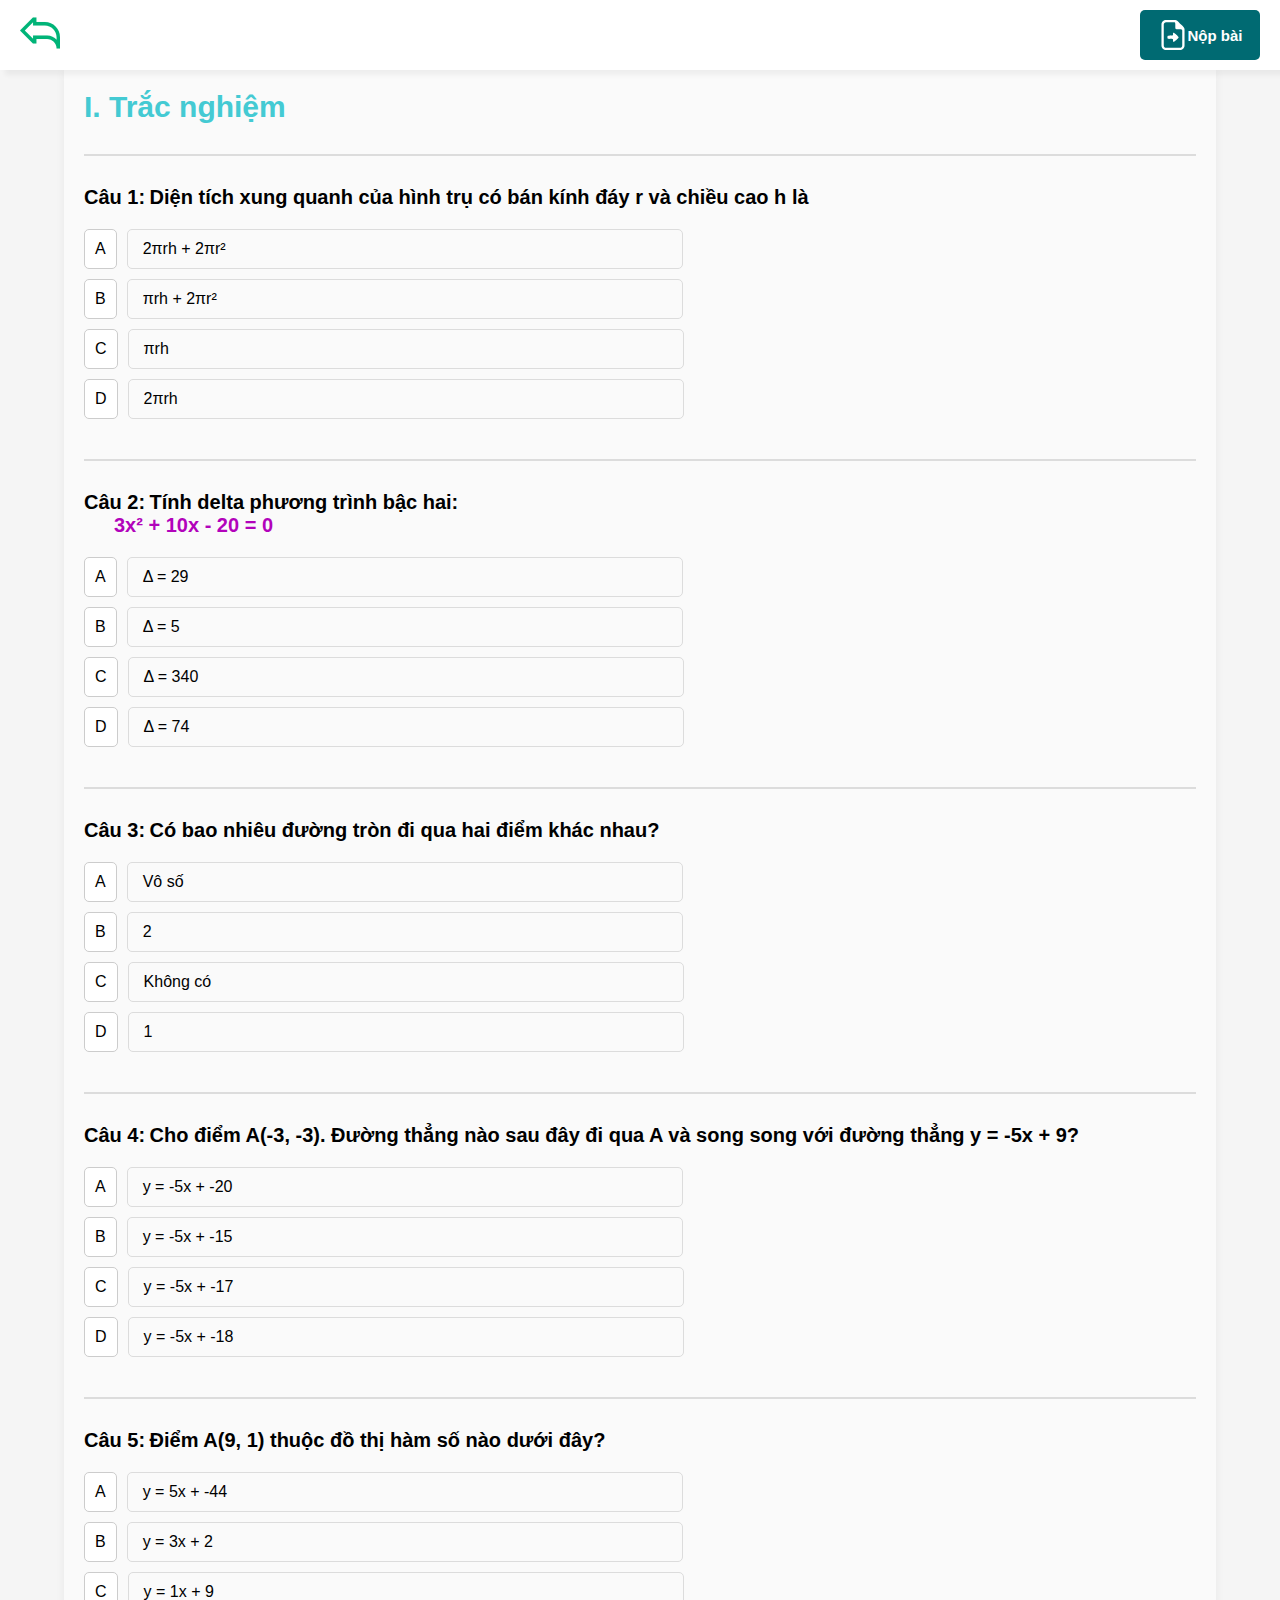
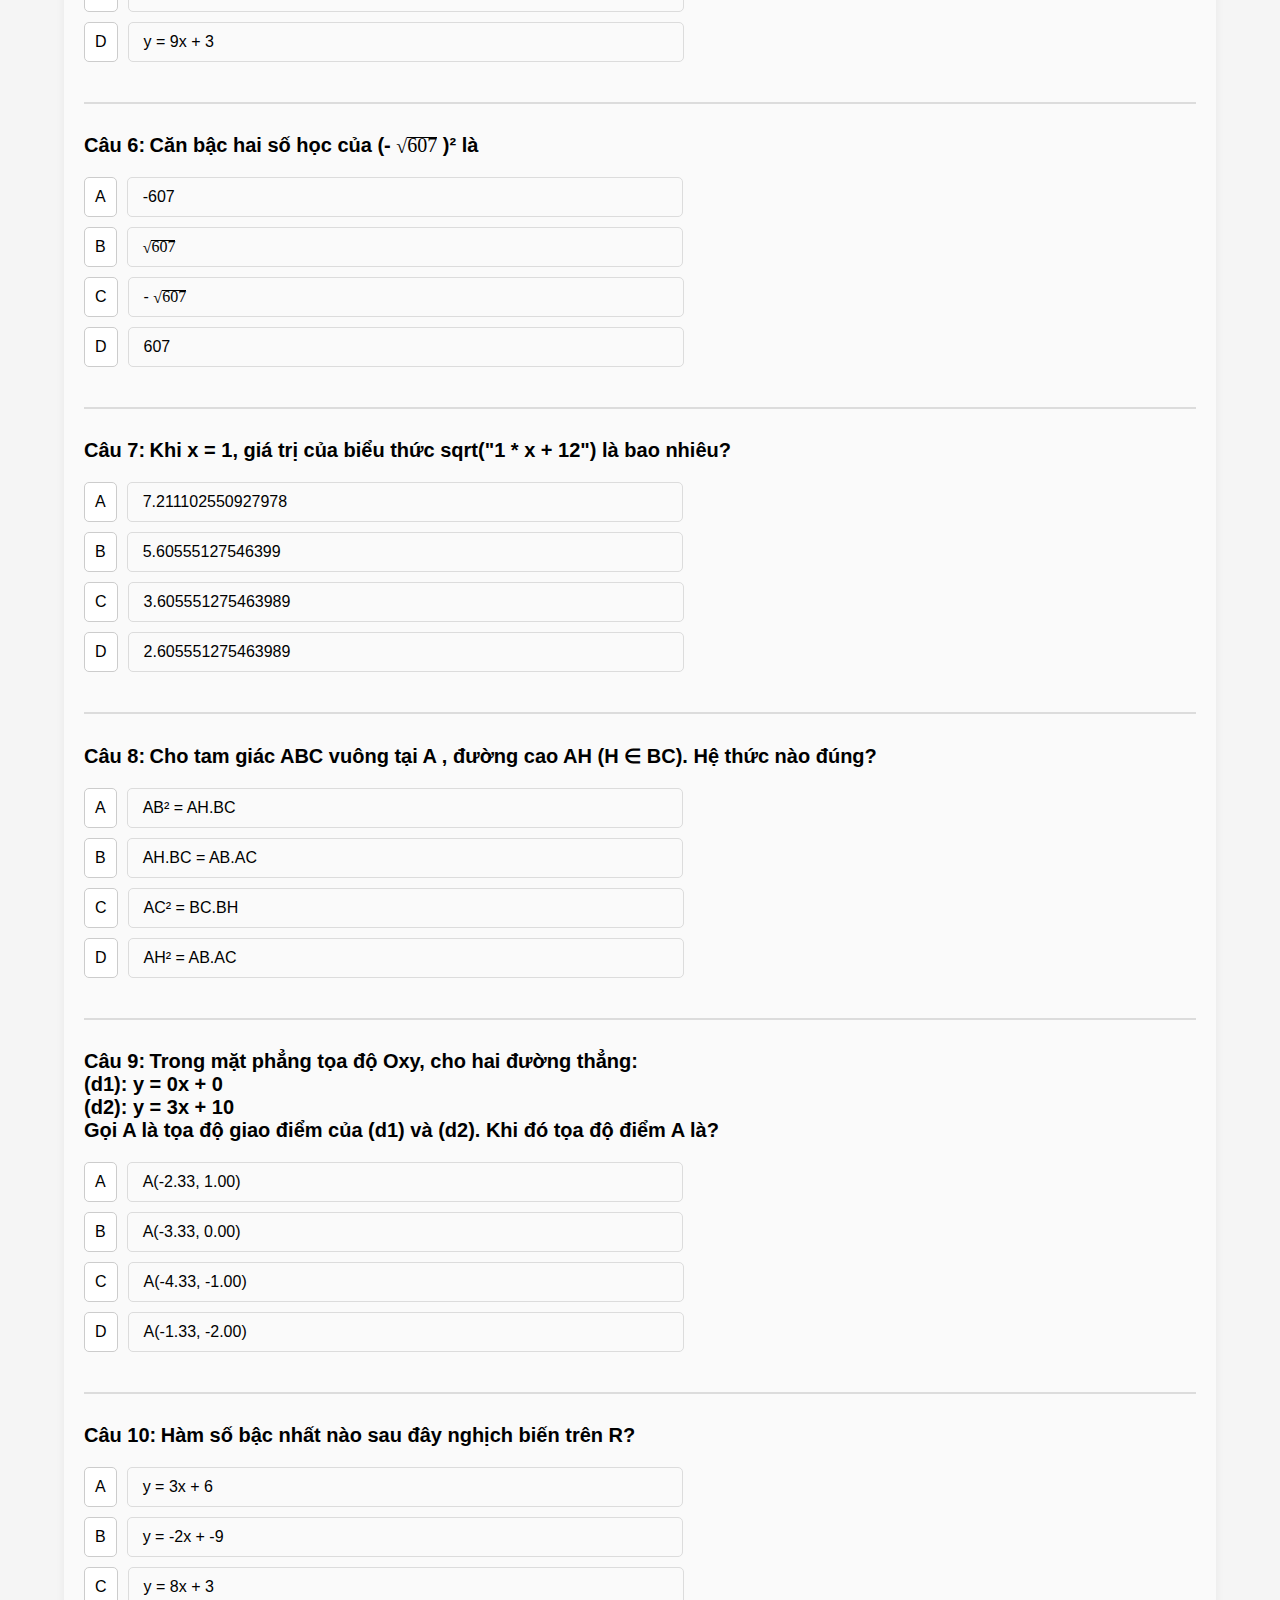
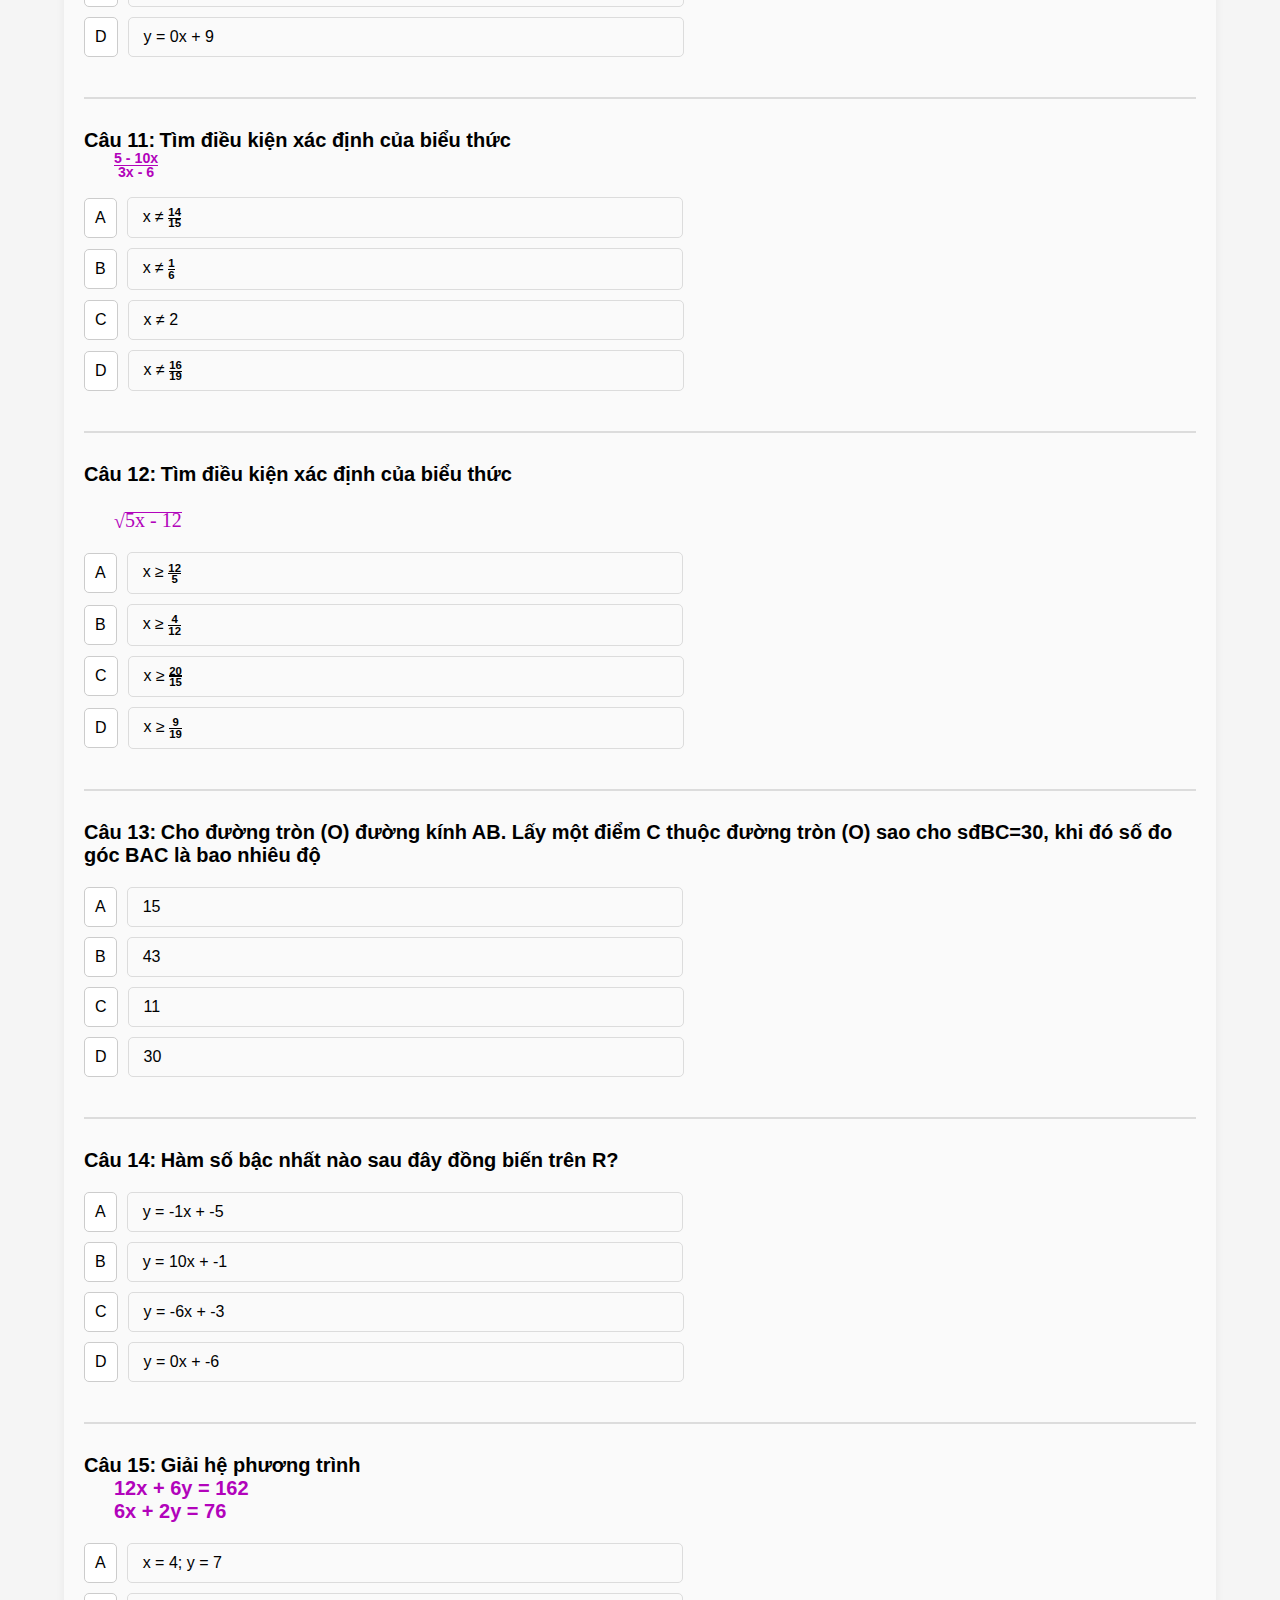
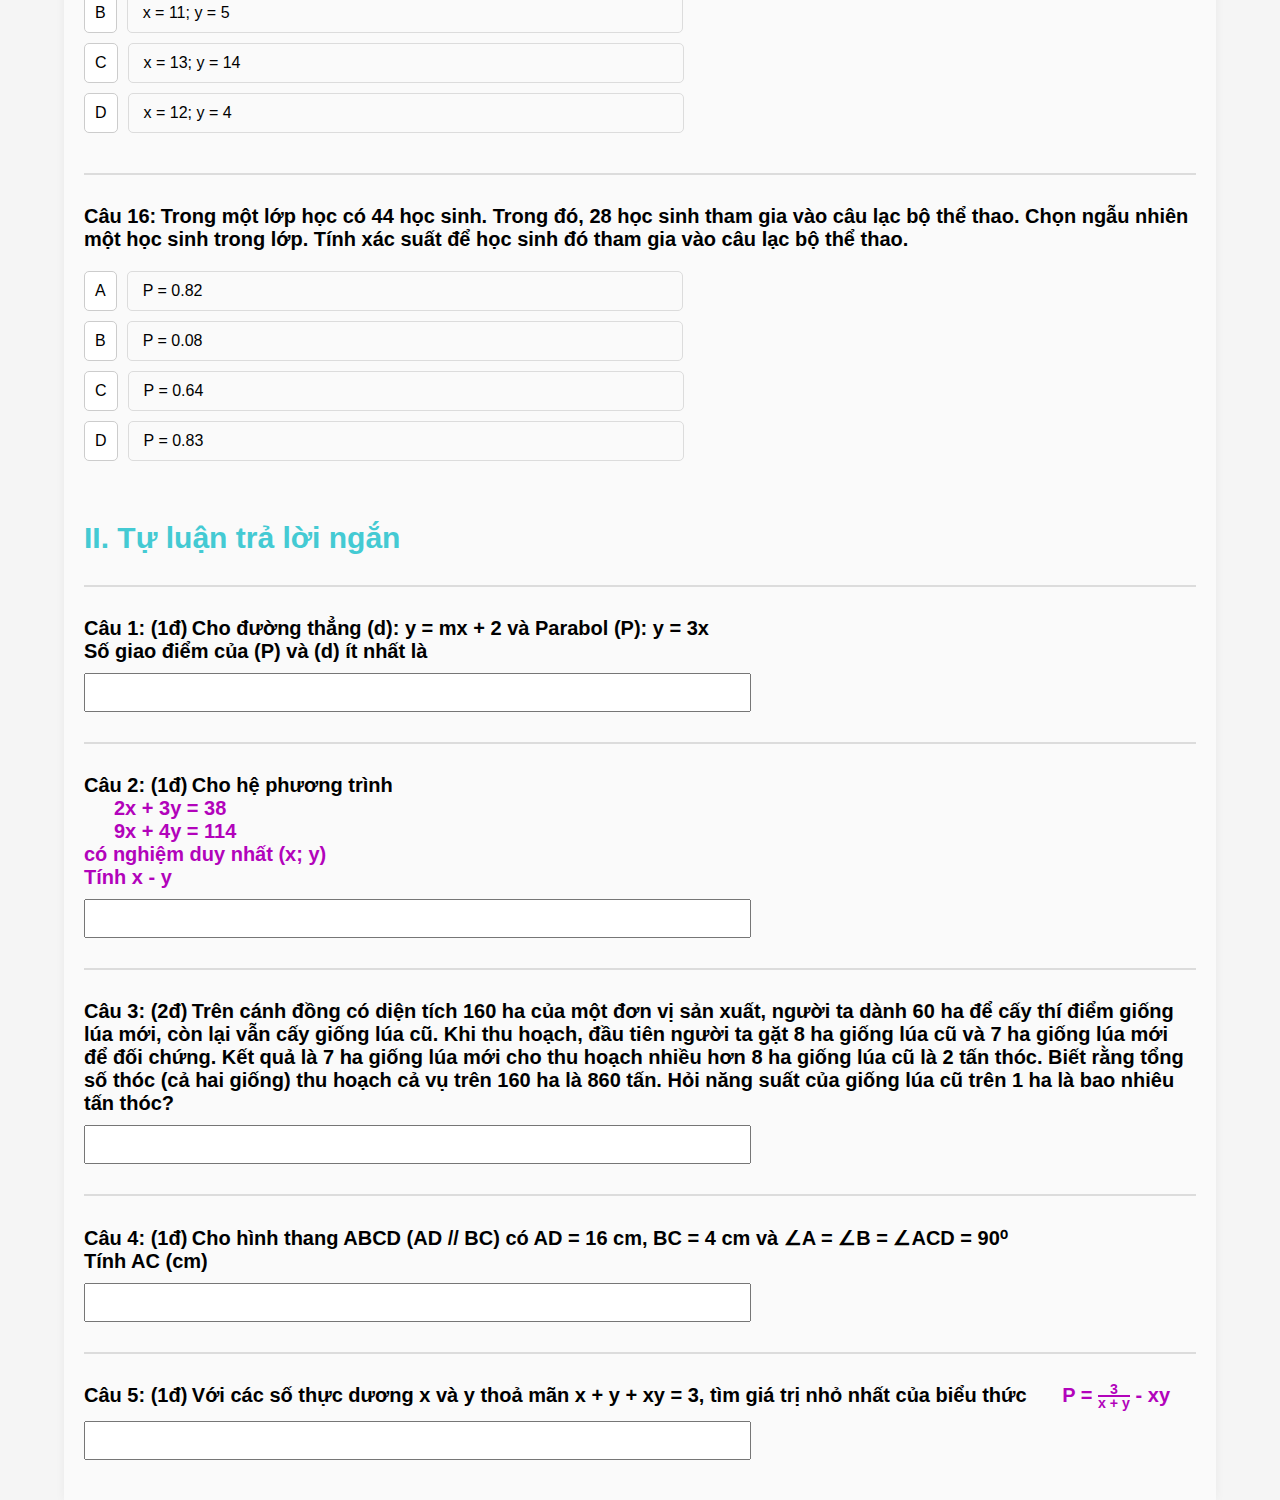
<file: exercise/contest/index.html>
<!DOCTYPE html>
<html>
<head>
    <meta charset="UTF-8">
    <meta name="viewport" content="width=device-width, initial-scale=1.0">
    <title>Contest</title>
    <link rel="stylesheet" href="style.css">
</head>
<body>
    <div class="screen">
        <div class="top-section">
            <div class="turn-back">
                <img src="assets/images/turn-back.svg">
            </div>
            <div class="point time"></div>
            <button class="submit-btn" onclick="showAskForSubmit();">
                <img src="assets/images/submit-icon.svg" alt="">
                Nộp bài
            </button>
        </div>
        <div class="exam">
            <div class="part-title">I. Trắc nghiệm</div>
            <div class="multiple-choice">
            </div>

            <div class="part2-title">II. Tự luận trả lời ngắn</div>
            <div class="constructed-response">
            </div>
        </div>

        <div class="ask-for-submit hide">
            <div class="background"></div>
            <div class="ask-container">
                <div class="ask">Bạn chắc chắn nộp bài chứ</div><br>
                <div class="double-btn">
                    <div class="continue" onclick="
                        hideAskForSubmit();">Tiếp tục làm</div>
                    <div class="submit" onclick="
                        hideAskForSubmit(); submitExam();
                    ">Nộp bài</div>
                </div>
            </div>
        </div>

        <div class="time-run-out hide">
            <div class="background"></div>
            <div class="notificate">Đã hết thời gian làm bài</div>
        </div>

        <div class="cancel-exam hide">
            <div class="background"></div>
            <div class="ask-container">
                <div class="ask">Bạn chắc chắn muốn thoát chứ, bài thi sẽ bị huỷ</div><br>
                <div class="double-btn">
                    <div class="continue" onclick="
                        hideCancelExam();">Tiếp tục làm</div>
                    <div class="submit" onclick="
                        hideCancelExam();
                        document.location.href = '../';
                    ">Thoát</div>
                </div>
            </div>
        </div>
    </div>

    <script type="module" src="scripts/contest.js"></script>
</body>
</html>
</file>
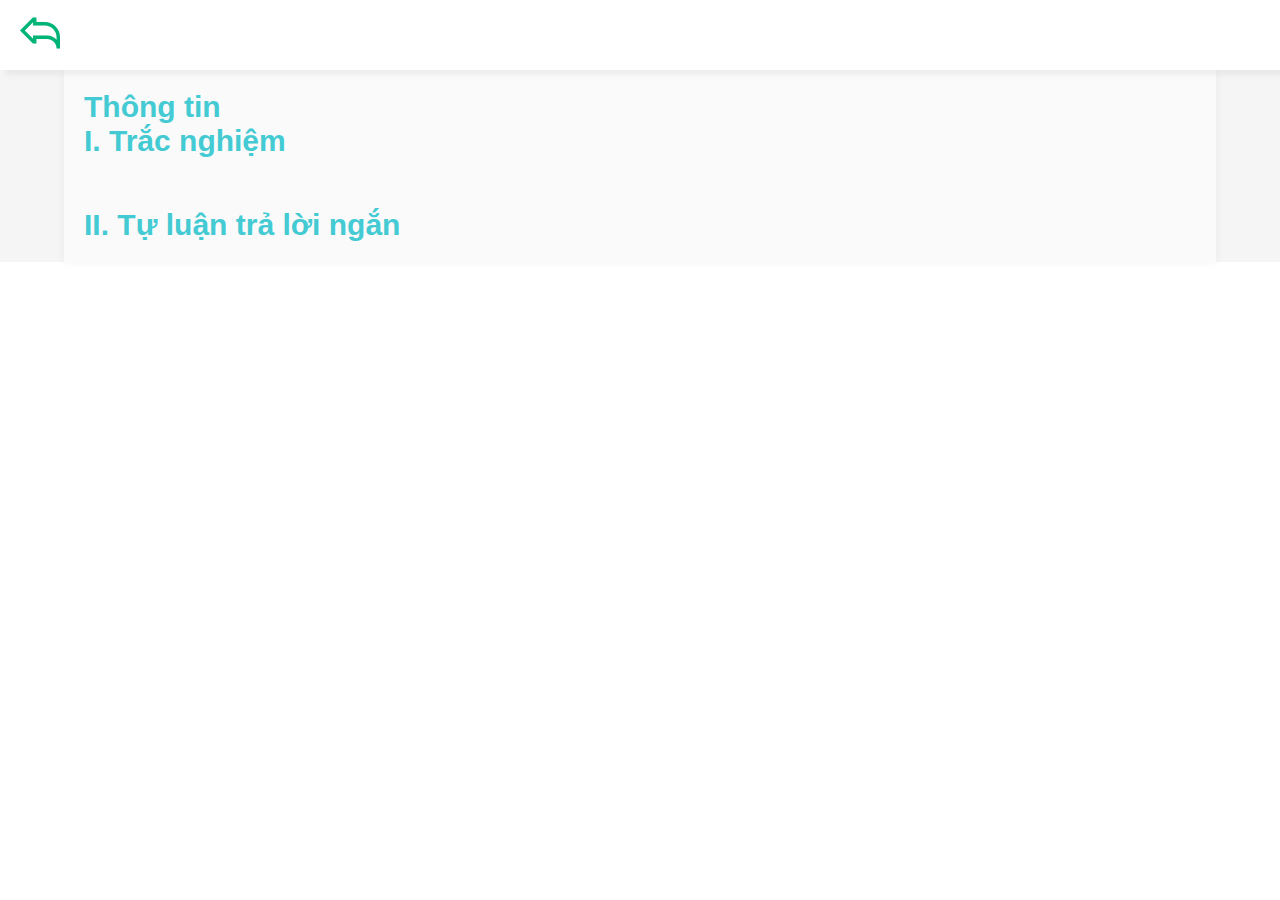
<file: exercise/history-exams/index.html>
<!DOCTYPE html>
<html>
<head>
    <meta charset="UTF-8">
    <meta name="viewport" content="width=device-width, initial-scale=1.0">
    <title>Contest</title>
    <link rel="stylesheet" href="style.css">
</head>
<body>
    <div class="screen">
        <div class="top-section">
            <div class="turn-back" onclick="
                document.location.href = '../';
            ">
                <img src="../contest/assets/images/turn-back.svg">
            </div>
            <div class="point time"></div>
        </div>
        <div class="exam">
            <div class="part-title">Thông tin</div>
            <div class="name-exam"></div>
            <div class="time-exam"></div>
            <div class="part-title">I. Trắc nghiệm</div>
            <div class="multiple-choice">
            </div>

            <div class="part2-title">II. Tự luận trả lời ngắn</div>
            <div class="constructed-response">
            </div>
        </div>
    </div>

    <script src="history-exam.js"></script>
</body>
</html>
</file>
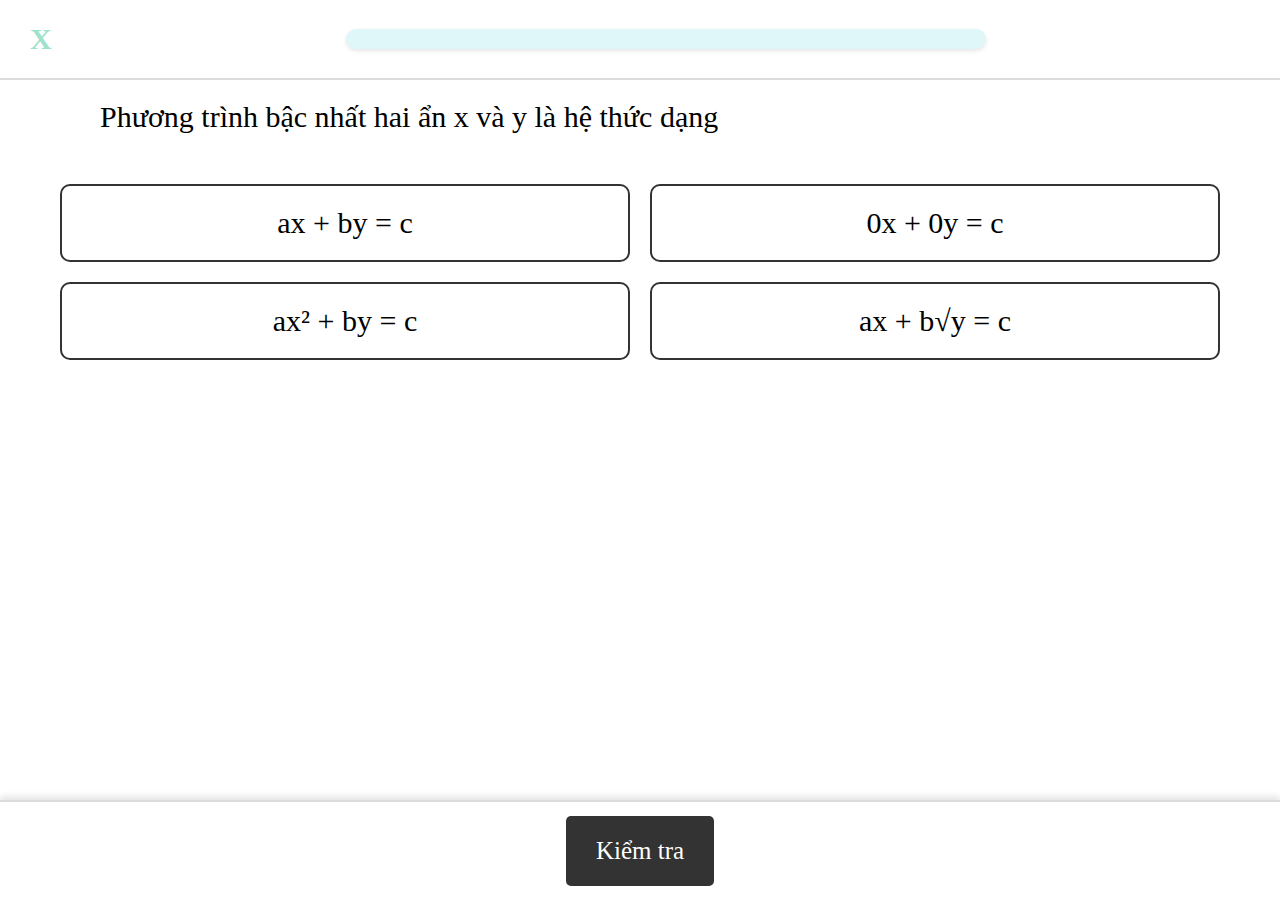
<file: learn/unit/1/level/1/index.html>
<!DOCTYPE html>
<html lang="en">
<head>
    <meta charset="UTF-8">
    <meta name="viewport" content="width=device-width, initial-scale=1.0">
    <title>MathSpeed</title>
    <link rel="stylesheet" href="../../../styles/style.css">
</head>
<body>
    <div class="top-section">
        <a class="exit-btn" href="../../../../">X</a>
        <div class="progress-container">
            <div class="progress-bar"></div>
        </div>
    </div>
    <div class="content">
        <div class="question"></div>
        <div class="options-container">
    
        </div>
        <div class="explain"></div>
    </div>
    <div class="bottom-section">
        <div class="check-btn">Kiểm tra</div>
        <div class="continue-btn">Tiếp tục</div>
    </div>
    <script type="module" src="U1L1.js"></script>
</body>
</html>
</file>
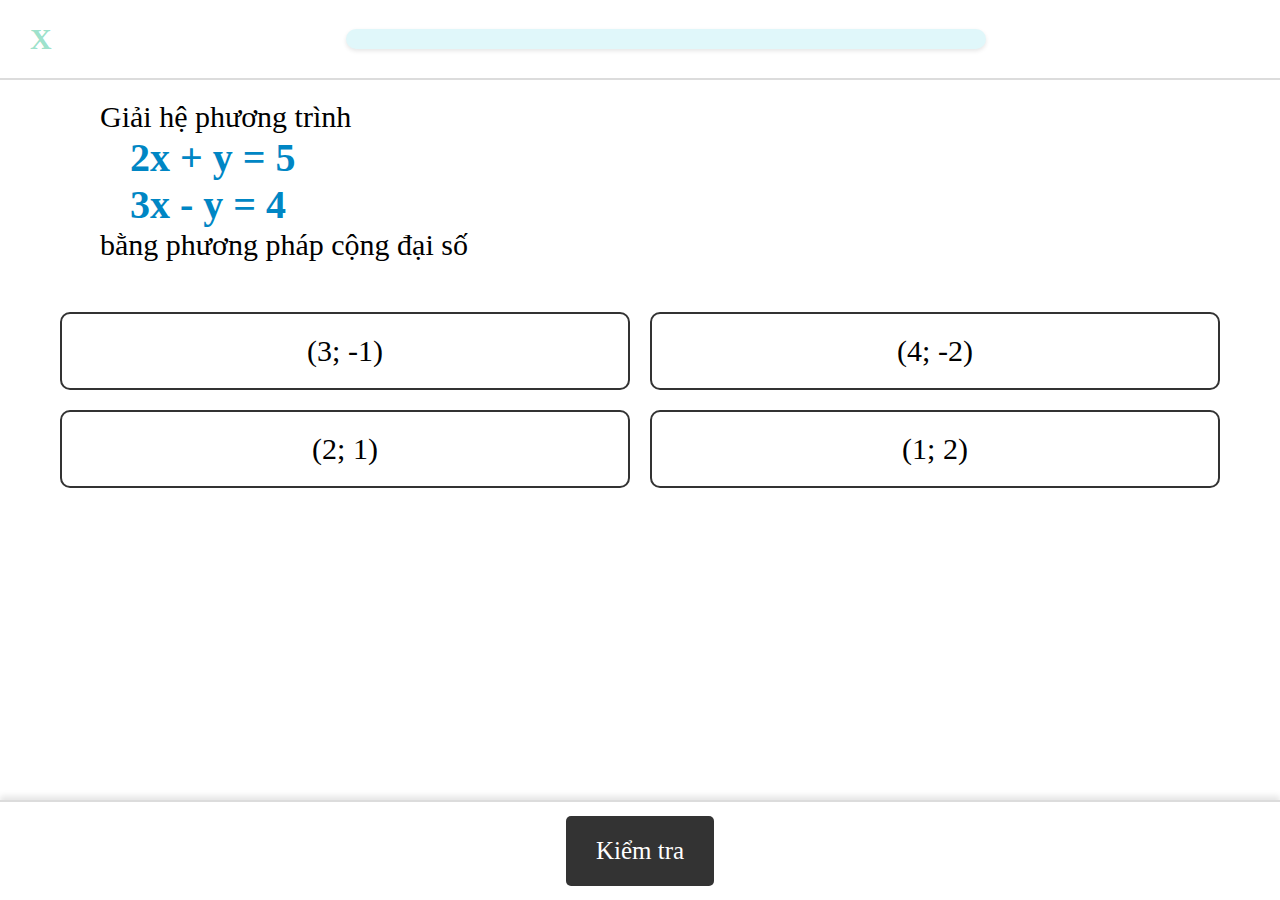
<file: learn/unit/1/level/2/index.html>
<!DOCTYPE html>
<html lang="en">
<head>
    <meta charset="UTF-8">
    <meta name="viewport" content="width=device-width, initial-scale=1.0">
    <title>MathSpeed</title>
    <link rel="stylesheet" href="../../../styles/style.css">
</head>
<body>
    <div class="top-section">
        <a class="exit-btn" href="../../../../">X</a>
        <div class="progress-container">
            <div class="progress-bar"></div>
        </div>
    </div>
    <div class="content">
        <div class="question"></div>
        <div class="options-container">
    
        </div>
        <div class="explain"></div>
    </div>
    <div class="bottom-section">
        <div class="check-btn">Kiểm tra</div>
        <div class="continue-btn">Tiếp tục</div>
    </div>
    <script type="module" src="U1L2.js"></script>
</body>
</html>
</file>
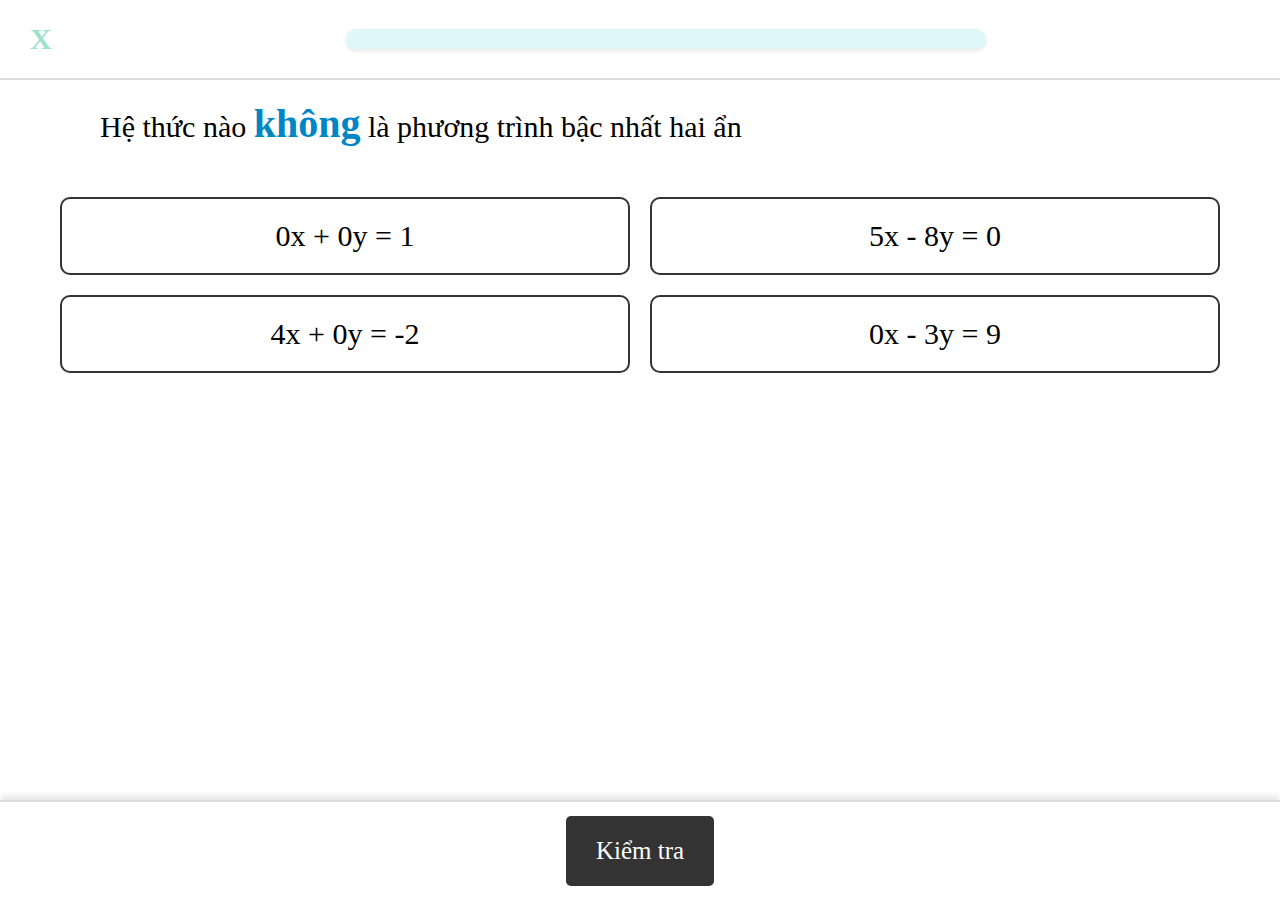
<file: learn/unit/1/level/3/index.html>
<!DOCTYPE html>
<html lang="en">
<head>
    <meta charset="UTF-8">
    <meta name="viewport" content="width=device-width, initial-scale=1.0">
    <title>MathSpeed</title>
    <link rel="stylesheet" href="../../../styles/style.css">
</head>
<body>
    <div class="top-section">
        <a class="exit-btn" href="../../../../">X</a>
        <div class="progress-container">
            <div class="progress-bar"></div>
        </div>
    </div>
    <div class="content">
        <div class="question"></div>
        <div class="options-container">
    
        </div>
        <div class="explain"></div>
    </div>
    <div class="bottom-section">
        <div class="check-btn">Kiểm tra</div>
        <div class="continue-btn">Tiếp tục</div>
    </div>
    <script type="module" src="U1L3.js"></script>
</body>
</html>
</file>
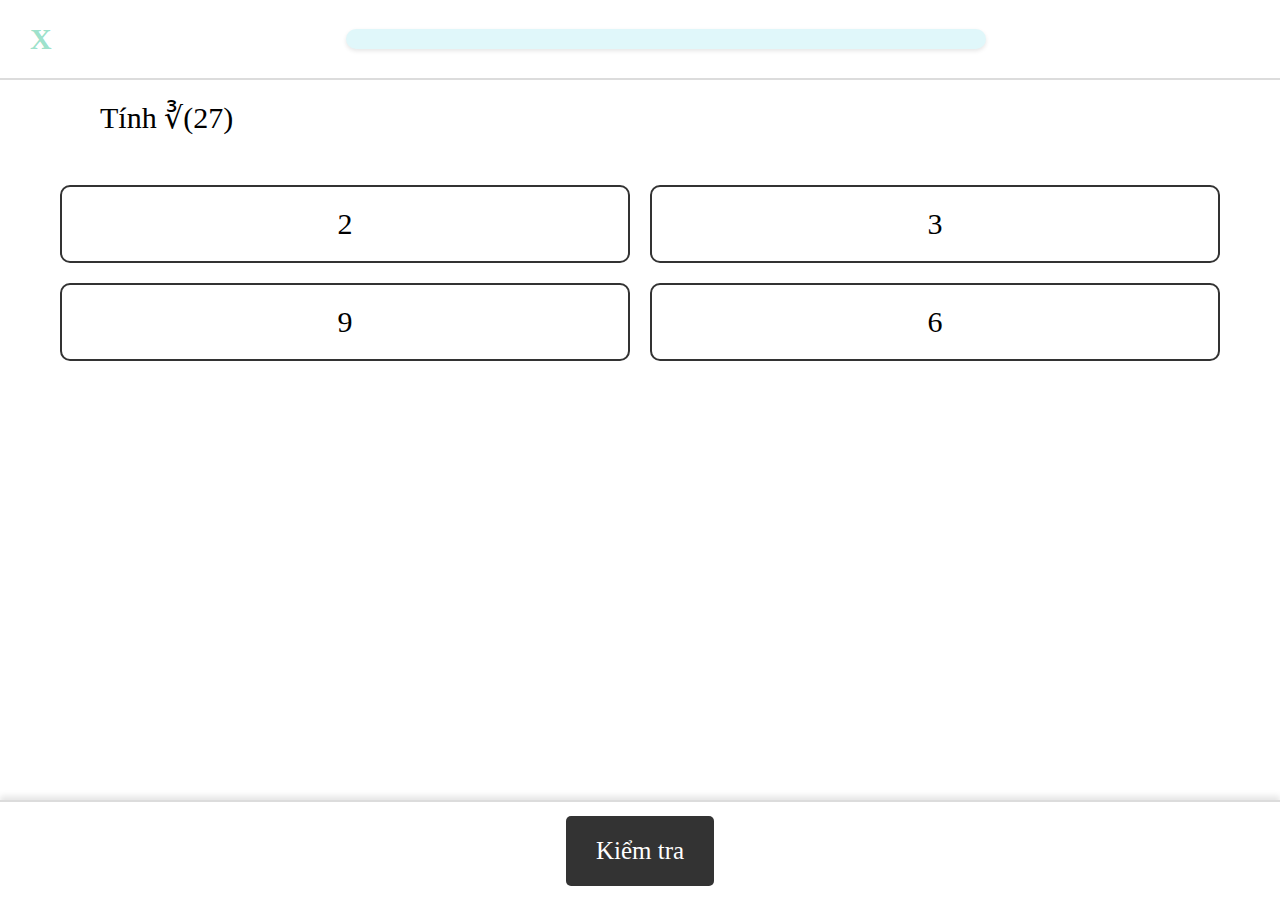
<file: learn/unit/10/level/1/index.html>
<!DOCTYPE html>
<html>
<head>
    <meta charset="UTF-8">
    <meta name="viewport" content="width=device-width, initial-scale=1.0">
    <title>MathSpeed</title>
    <link rel="stylesheet" href="../../../styles/style.css">
</head>
<body>
    <div class="top-section">
        <a class="exit-btn" href="../../../../">X</a>
        <div class="progress-container">
            <div class="progress-bar"></div>
        </div>
    </div>
    <div class="content">
        <div class="question"></div>
        <div class="options-container">
    
        </div>
        <div class="explain"></div>
    </div>
    <div class="bottom-section">
        <div class="check-btn">Kiểm tra</div>
        <div class="continue-btn">Tiếp tục</div>
    </div>
    <script type="module" src="U10L1.js"></script>
</body>
</html>
</file>
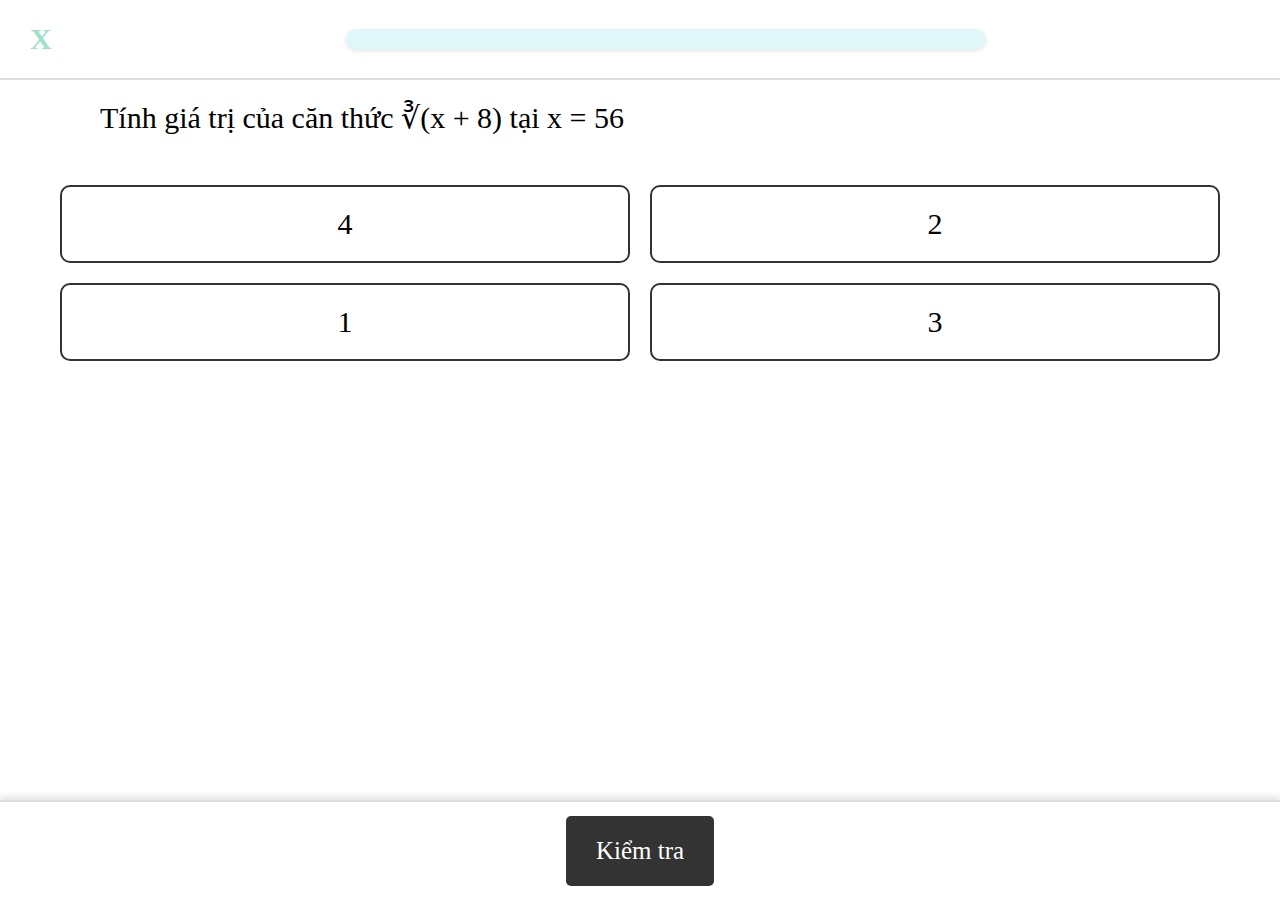
<file: learn/unit/10/level/2/index.html>
<!DOCTYPE html>
<html>
<head>
    <meta charset="UTF-8">
    <meta name="viewport" content="width=device-width, initial-scale=1.0">
    <title>MathSpeed</title>
    <link rel="stylesheet" href="../../../styles/style.css">
</head>
<body>
    <div class="top-section">
        <a class="exit-btn" href="../../../../">X</a>
        <div class="progress-container">
            <div class="progress-bar"></div>
        </div>
    </div>
    <div class="content">
        <div class="question"></div>
        <div class="options-container">
    
        </div>
        <div class="explain"></div>
    </div>
    <div class="bottom-section">
        <div class="check-btn">Kiểm tra</div>
        <div class="continue-btn">Tiếp tục</div>
    </div>
    <script type="module" src="U10L2.js"></script>
</body>
</html>
</file>
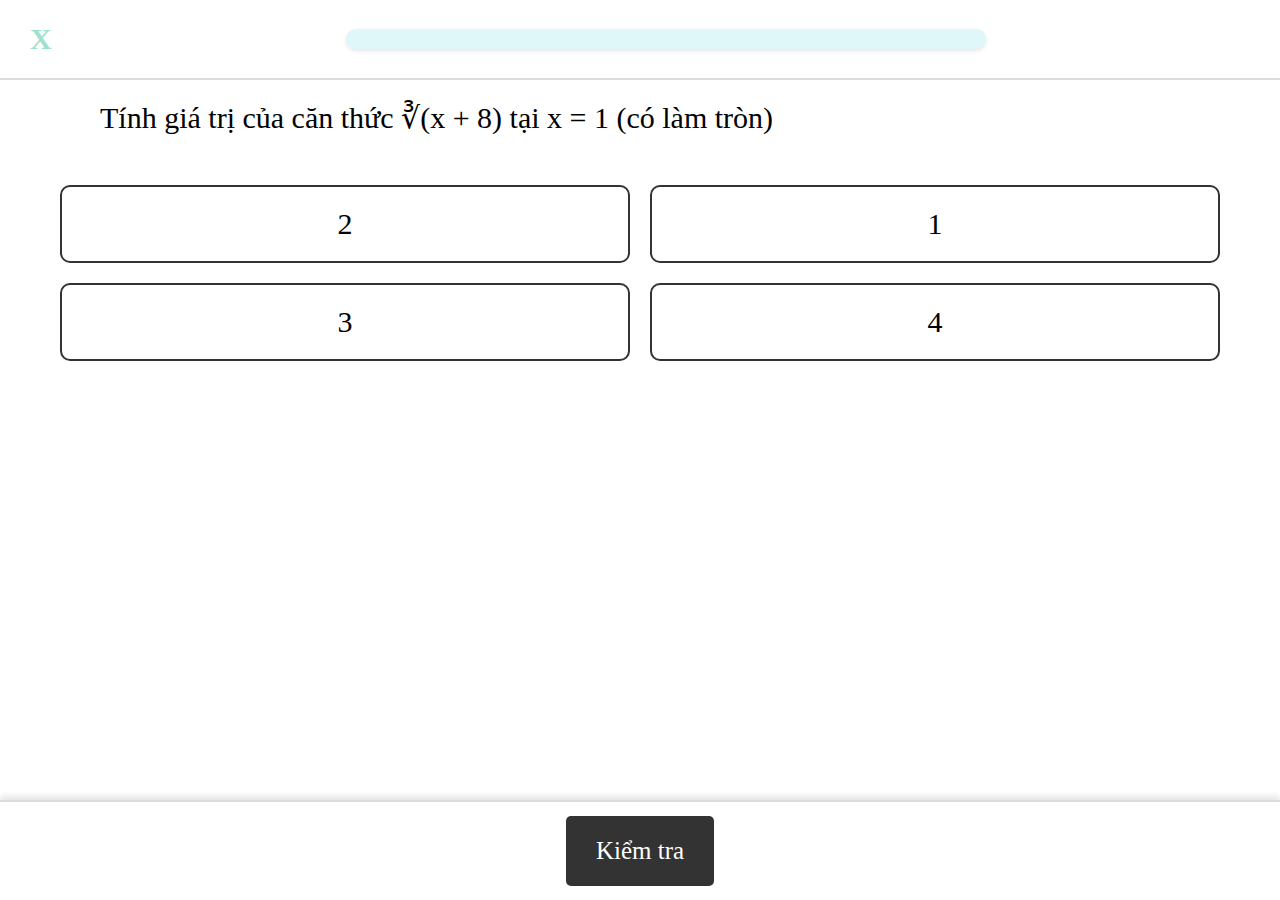
<file: learn/unit/10/level/3/index.html>
<!DOCTYPE html>
<html>
<head>
    <meta charset="UTF-8">
    <meta name="viewport" content="width=device-width, initial-scale=1.0">
    <title>MathSpeed</title>
    <link rel="stylesheet" href="../../../styles/style.css">
</head>
<body>
    <div class="top-section">
        <a class="exit-btn" href="../../../../">X</a>
        <div class="progress-container">
            <div class="progress-bar"></div>
        </div>
    </div>
    <div class="content">
        <div class="question"></div>
        <div class="options-container">
    
        </div>
        <div class="explain"></div>
    </div>
    <div class="bottom-section">
        <div class="check-btn">Kiểm tra</div>
        <div class="continue-btn">Tiếp tục</div>
    </div>
    <script type="module" src="U10L3.js"></script>
</body>
</html>
</file>
<file: exercise/contest/style.css>
* {
    margin: 0;
    padding: 0;
    user-select: none;
    box-sizing: border-box;
    font-family: 'Segoe UI', Tahoma, Geneva, Verdana, sans-serif;
    z-index: 0;
}

body {
    width: 100%;
    height: 100%;
}

.screen {
    background-color: rgb(245, 245, 245);
    width: 100%;
    height: 100%;
}

.top-section {
    position: fixed;
    top: 0;
    left: 0;
    background-color: rgb(255, 255, 255);
    width: 100%;
    height: 70px;
    display: flex;
    box-shadow: 5px 5px 5px rgba(0, 0, 0, 0.05);
    justify-content: right;
    align-items: center;
    padding: 0 20px;
    z-index: 100;
}

.turn-back {
    cursor: pointer;
}

.submit-btn {
    position: fixed;
    width: 120px;
    height: 50px;
    background-color: rgb(0, 106, 114);
    border: none;
    border-radius: 5px;
    color: white;
    font-size: 15px;
    font-weight: 600;
    display: flex;
    justify-content: center;
    align-items: center;
    cursor: pointer;
}

.submit-btn:hover {
    background-color: rgb(2, 129, 138);
}

.point {
    width: 100%;
    text-align: center;
    color: black;
    font-size: 30px;
    font-weight: 600;
}

.btn-group {
    display: flex;
    flex-direction: column;
    margin-top: 20px;
}

.choice {
    margin-bottom: 10px;
    display: flex;
    align-items: center;
}

.select-circle {
    padding: 10px;
    font-size: 16px;
    cursor: pointer;
    border: 1px solid #ccc;
    border-radius: 5px;
    background-color: #fff;
    transition: background-color 0.3s ease;
}

.selected {
    background-color: #008CBA;
    /* Màu xanh nước biển */
    color: #fff;
}

.answer {
    display: inline-block;
    margin-left: 10px;
    width: 50%;
    padding: 10px 15px;
    border: 1px solid rgb(220, 220, 220);
    border-radius: 5px;
}

.true-answer {
    background-color: rgb(0, 180, 120);
}


.exam {
    background-color: rgb(250, 250, 250);
    box-shadow: 0 0 10px rgba(0, 0, 0, 0.05);
    width: 90%;
    margin: 70px auto;
    margin-bottom: 0;
    padding: 20px 20px;
}

.part-title,
.part2-title {
    font-size: 30px;
    font-weight: bold;
    color: rgb(68, 202, 211);
}

.part2-title {
    margin-top: 50px;
}

.line {
    border-top: 2px solid rgb(220, 220, 220);
    margin: 30px 0;
}

.question-id,
.question-name {
    color: black;
    font-size: 20px;
    font-weight: 600;
}

.explain {
    color: black;
    font-size: 20px;
    font-weight: 600;
    width: 100%;
}

.hide-explain {
    display: none;
}

.indent {
    padding-left: 30px;
    color: rgb(178, 3, 187)
}

.result-icon {
    font-size: 40px;
    font-weight: 700;
    margin-left: 20px;
}

.result-icon.true-selected {
    color: rgb(0, 180, 120);
}

.result-icon.false-selected {
    color: rgb(255, 93, 56);
}

.result-icon.not-selected {
    color: rgb(255, 194, 12);
}

.select-circle.true-selected {
    background-color: rgb(0, 180, 120);
    color: white;
}

.select-circle.false-selected {
    background-color: rgb(255, 93, 56);
    color: white;
}

.answer-area {
    display: flex;
    align-items: center;
}

.your-answer {
    width: 60%;
    padding: 10px;
    margin-top: 10px;
}

.result {
    color: rgb(0, 180, 120);
    font-size: 30px;
    font-weight: 600;
    margin-bottom: 20px;
}

.hide {
    display: none;
}

/* Lớp overlay */
.ask-for-submit {
    position: fixed;
    /* Đặt cố định trên màn hình */
    top: 0;
    left: 0;
    width: 100vw;
    height: 100vh;
    display: flex;
    align-items: center;
    justify-content: center;
    background-color: rgba(0, 0, 0, 0.5);
    /* Nền tối làm mờ */
    z-index: 9999;
    /* Đảm bảo nằm trên cùng */
    pointer-events: auto;
    /* Cho phép tương tác với lớp này */
    visibility: visible;
    /* Hiển thị mặc định */
}

/* Ẩn overlay khi cần */
.ask-for-submit.hide {
    visibility: hidden;
    pointer-events: none;
    /* Ngăn tương tác khi ẩn */
}

/* Nền mờ phía sau */
.ask-for-submit .background {
    position: absolute;
    top: 0;
    left: 0;
    width: 100%;
    height: 100%;
    background-color: rgba(0, 0, 0, 0.5);
    /* Màu nền tối mờ */
    z-index: 1;
}

/* Container chính */
.ask-for-submit .ask-container {
    position: relative;
    z-index: 2;
    background: white;
    /* Nền trắng cho popup */
    padding: 20px;
    border-radius: 10px;
    box-shadow: 0 4px 10px rgba(0, 0, 0, 0.2);
    text-align: center;
    width: 50%;
    /* Kích thước popup */
}

/* Câu hỏi */
.ask-for-submit .ask {
    font-size: 30px;
    font-weight: bold;
    margin-bottom: 20px;
}

/* Container cho 2 nút */
.ask-for-submit .double-btn {
    margin: 0 auto;
    width: 300px;
    display: flex;
    justify-content: space-between;
    gap: 10px;
}

/* Nút chung */
.ask-for-submit .double-btn div {
    padding: 10px 20px;
    border-radius: 5px;
    font-size: 16px;
    cursor: pointer;
    transition: background-color 0.3s ease;
}

/* Nút tiếp tục */
.ask-for-submit .double-btn .continue {
    background-color: #f0f0f0;
    color: #333;
}

.ask-for-submit .double-btn .continue:hover {
    background-color: #e0e0e0;
}

/* Nút nộp bài */
.ask-for-submit .double-btn .submit {
    background-color: #ff5e5e;
    color: white;
}

.ask-for-submit .double-btn .submit:hover {
    background-color: #ff4040;
}

.running-out {
    color: red;
    font-size: 24px;
    animation: pulse 1s infinite ease-in-out;
}

@keyframes pulse {
    0% {
        transform: scale(1.2); /* Kích thước ban đầu */
    }
    50% {
        transform: scale(1.4); /* Phóng to */
    }
    100% {
        transform: scale(1.2); /* Quay lại kích thước ban đầu */
    }
}

/* Lớp overlay */
.time-run-out {
    position: fixed;
    /* Đặt cố định trên màn hình */
    top: 0;
    left: 0;
    width: 100vw;
    height: 100vh;
    display: flex;
    align-items: center;
    justify-content: center;
    background-color: rgba(0, 0, 0, 0.5);
    /* Nền tối làm mờ */
    z-index: 9999;
    /* Đảm bảo nằm trên cùng */
    pointer-events: auto;
    /* Cho phép tương tác với lớp này */
    visibility: visible;
    /* Hiển thị mặc định */
}

/* Ẩn overlay khi cần */
.time-run-out.hide {
    visibility: hidden;
    pointer-events: none;
    /* Ngăn tương tác khi ẩn */
}

/* Nền mờ phía sau */
.time-run-out .background {
    position: absolute;
    top: 0;
    left: 0;
    width: 100%;
    height: 100%;
    background-color: rgba(0, 0, 0, 0.5);
    /* Màu nền tối mờ */
    z-index: 1;
}

.notificate {
    background-color: rgb(46, 0, 105);
    width: inherit;
    margin: 0 10%;
    height: 150px;;
    color: white;
    font-size: 50px;
    font-weight: 500;
    text-align: center;
    line-height: 150px;
    border-radius: 20px;
    z-index: 2;
}

.cancel-exam {
    position: fixed;
    /* Đặt cố định trên màn hình */
    top: 0;
    left: 0;
    width: 100vw;
    height: 100vh;
    display: flex;
    align-items: center;
    justify-content: center;
    background-color: rgba(0, 0, 0, 0.5);
    /* Nền tối làm mờ */
    z-index: 9999;
    /* Đảm bảo nằm trên cùng */
    pointer-events: auto;
    /* Cho phép tương tác với lớp này */
    visibility: visible;
    /* Hiển thị mặc định */
}

/* Ẩn overlay khi cần */
.cancel-exam.hide {
    visibility: hidden;
    pointer-events: none;
    /* Ngăn tương tác khi ẩn */
}

/* Nền mờ phía sau */
.cancel-exam .background {
    position: absolute;
    top: 0;
    left: 0;
    width: 100%;
    height: 100%;
    background-color: rgba(0, 0, 0, 0.5);
    /* Màu nền tối mờ */
    z-index: 1;
}

/* Container chính */
.cancel-exam .ask-container {
    position: relative;
    z-index: 2;
    background: white;
    /* Nền trắng cho popup */
    padding: 20px;
    border-radius: 10px;
    box-shadow: 0 4px 10px rgba(0, 0, 0, 0.2);
    text-align: center;
    width: 50%;
    /* Kích thước popup */
}

/* Câu hỏi */
.cancel-exam .ask {
    font-size: 30px;
    font-weight: bold;
    margin-bottom: 20px;
}

/* Container cho 2 nút */
.cancel-exam .double-btn {
    margin: 0 auto;
    width: 300px;
    display: flex;
    justify-content: space-between;
    gap: 10px;
}

/* Nút chung */
.cancel-exam .double-btn div {
    padding: 10px 20px;
    border-radius: 5px;
    font-size: 16px;
    cursor: pointer;
    transition: background-color 0.3s ease;
}

/* Nút tiếp tục */
.cancel-exam .double-btn .continue {
    background-color: #f0f0f0;
    color: #333;
}

.cancel-exam .double-btn .continue:hover {
    background-color: #e0e0e0;
}

/* Nút nộp bài */
.cancel-exam .double-btn .submit {
    background-color: #ff5e5e;
    color: white;
}

.cancel-exam .double-btn .submit:hover {
    background-color: #ff4040;
}

@media (max-width: 500px) {
    .submit-btn {
        position: fixed;
        width: 80px;
        height: 50px;
        padding: 5px;
        background-color: rgb(0, 106, 114);
        border: none;
        border-radius: 5px;
        color: white;
        font-size: 15px;
        font-weight: 600;
        display: flex;
        justify-content: center;
        align-items: center;
        cursor: pointer;
    }
}
</file>
<file: exercise/history-exams/style.css>
* {
    margin: 0;
    padding: 0;
    user-select: none;
    box-sizing: border-box;
    font-family: 'Segoe UI', Tahoma, Geneva, Verdana, sans-serif;
    z-index: 0;
}

body {
    width: 100%;
    height: 100%;
}

.screen {
    background-color: rgb(245, 245, 245);
    width: 100%;
    height: 100%;
}

.top-section {
    position: fixed;
    top: 0;
    left: 0;
    background-color: rgb(255, 255, 255);
    width: 100%;
    height: 70px;
    display: flex;
    box-shadow: 5px 5px 5px rgba(0, 0, 0, 0.05);
    justify-content: right;
    align-items: center;
    padding: 0 20px;
    z-index: 100;
}

.turn-back {
    cursor: pointer;
}

.submit-btn {
    position: fixed;
    width: 120px;
    height: 50px;
    background-color: rgb(0, 106, 114);
    border: none;
    border-radius: 5px;
    color: white;
    font-size: 15px;
    font-weight: 600;
    display: flex;
    justify-content: center;
    align-items: center;
    cursor: pointer;
}

.submit-btn:hover {
    background-color: rgb(2, 129, 138);
}

.point {
    width: 100%;
    text-align: center;
    color: black;
    font-size: 30px;
    font-weight: 600;
}

.btn-group {
    display: flex;
    flex-direction: column;
    margin-top: 20px;
}

.choice {
    margin-bottom: 10px;
    display: flex;
    align-items: center;
}

.select-circle {
    padding: 10px;
    font-size: 16px;
    cursor: pointer;
    border: 1px solid #ccc;
    border-radius: 5px;
    background-color: #fff;
    transition: background-color 0.3s ease;
}

.selected {
    background-color: #008CBA;
    /* Màu xanh nước biển */
    color: #fff;
}

.answer {
    display: inline-block;
    margin-left: 10px;
    width: 50%;
    padding: 10px 15px;
    border: 1px solid rgb(220, 220, 220);
    border-radius: 5px;
}

.true-answer {
    background-color: rgb(0, 180, 120);
}


.exam {
    background-color: rgb(250, 250, 250);
    box-shadow: 0 0 10px rgba(0, 0, 0, 0.05);
    width: 90%;
    margin: 70px auto;
    margin-bottom: 0;
    padding: 20px 20px;
}

.part-title,
.part2-title {
    font-size: 30px;
    font-weight: bold;
    color: rgb(68, 202, 211);
}

.part2-title {
    margin-top: 50px;
}

.line {
    border-top: 2px solid rgb(220, 220, 220);
    margin: 30px 0;
}

.question-id,
.question-name {
    color: black;
    font-size: 20px;
    font-weight: 600;
}

.explain {
    color: black;
    font-size: 20px;
    font-weight: 600;
    width: 100%;
}

.hide-explain {
    display: none;
}

.indent {
    padding-left: 30px;
    color: rgb(178, 3, 187)
}

.result-icon {
    font-size: 40px;
    font-weight: 700;
    margin-left: 20px;
}

.result-icon.true-selected {
    color: rgb(0, 180, 120);
}

.result-icon.false-selected {
    color: rgb(255, 93, 56);
}

.result-icon.not-selected {
    color: rgb(255, 194, 12);
}

.select-circle.true-selected {
    background-color: rgb(0, 180, 120);
    color: white;
}

.select-circle.false-selected {
    background-color: rgb(255, 93, 56);
    color: white;
}

.answer-area {
    display: flex;
    align-items: center;
}

.your-answer {
    width: 60%;
    padding: 10px;
    margin-top: 10px;
}

.result {
    color: rgb(0, 180, 120);
    font-size: 30px;
    font-weight: 600;
    margin-bottom: 20px;
}

.hide {
    display: none;
}

/* Lớp overlay */
.ask-for-submit {
    position: fixed;
    /* Đặt cố định trên màn hình */
    top: 0;
    left: 0;
    width: 100vw;
    height: 100vh;
    display: flex;
    align-items: center;
    justify-content: center;
    background-color: rgba(0, 0, 0, 0.5);
    /* Nền tối làm mờ */
    z-index: 9999;
    /* Đảm bảo nằm trên cùng */
    pointer-events: auto;
    /* Cho phép tương tác với lớp này */
    visibility: visible;
    /* Hiển thị mặc định */
}

/* Ẩn overlay khi cần */
.ask-for-submit.hide {
    visibility: hidden;
    pointer-events: none;
    /* Ngăn tương tác khi ẩn */
}

/* Nền mờ phía sau */
.ask-for-submit .background {
    position: absolute;
    top: 0;
    left: 0;
    width: 100%;
    height: 100%;
    background-color: rgba(0, 0, 0, 0.5);
    /* Màu nền tối mờ */
    z-index: 1;
}

/* Container chính */
.ask-for-submit .ask-container {
    position: relative;
    z-index: 2;
    background: white;
    /* Nền trắng cho popup */
    padding: 20px;
    border-radius: 10px;
    box-shadow: 0 4px 10px rgba(0, 0, 0, 0.2);
    text-align: center;
    width: 50%;
    /* Kích thước popup */
}

/* Câu hỏi */
.ask-for-submit .ask {
    font-size: 30px;
    font-weight: bold;
    margin-bottom: 20px;
}

/* Container cho 2 nút */
.ask-for-submit .double-btn {
    margin: 0 auto;
    width: 300px;
    display: flex;
    justify-content: space-between;
    gap: 10px;
}

/* Nút chung */
.ask-for-submit .double-btn div {
    padding: 10px 20px;
    border-radius: 5px;
    font-size: 16px;
    cursor: pointer;
    transition: background-color 0.3s ease;
}

/* Nút tiếp tục */
.ask-for-submit .double-btn .continue {
    background-color: #f0f0f0;
    color: #333;
}

.ask-for-submit .double-btn .continue:hover {
    background-color: #e0e0e0;
}

/* Nút nộp bài */
.ask-for-submit .double-btn .submit {
    background-color: #ff5e5e;
    color: white;
}

.ask-for-submit .double-btn .submit:hover {
    background-color: #ff4040;
}

.running-out {
    color: red;
    font-size: 24px;
    animation: pulse 1s infinite ease-in-out;
}

@keyframes pulse {
    0% {
        transform: scale(1.2); /* Kích thước ban đầu */
    }
    50% {
        transform: scale(1.4); /* Phóng to */
    }
    100% {
        transform: scale(1.2); /* Quay lại kích thước ban đầu */
    }
}

/* Lớp overlay */
.time-run-out {
    position: fixed;
    /* Đặt cố định trên màn hình */
    top: 0;
    left: 0;
    width: 100vw;
    height: 100vh;
    display: flex;
    align-items: center;
    justify-content: center;
    background-color: rgba(0, 0, 0, 0.5);
    /* Nền tối làm mờ */
    z-index: 9999;
    /* Đảm bảo nằm trên cùng */
    pointer-events: auto;
    /* Cho phép tương tác với lớp này */
    visibility: visible;
    /* Hiển thị mặc định */
}

/* Ẩn overlay khi cần */
.time-run-out.hide {
    visibility: hidden;
    pointer-events: none;
    /* Ngăn tương tác khi ẩn */
}

/* Nền mờ phía sau */
.time-run-out .background {
    position: absolute;
    top: 0;
    left: 0;
    width: 100%;
    height: 100%;
    background-color: rgba(0, 0, 0, 0.5);
    /* Màu nền tối mờ */
    z-index: 1;
}

.notificate {
    background-color: rgb(46, 0, 105);
    width: inherit;
    margin: 0 10%;
    height: 150px;;
    color: white;
    font-size: 50px;
    font-weight: 500;
    text-align: center;
    line-height: 150px;
    border-radius: 20px;
    z-index: 2;
}

.cancel-exam {
    position: fixed;
    /* Đặt cố định trên màn hình */
    top: 0;
    left: 0;
    width: 100vw;
    height: 100vh;
    display: flex;
    align-items: center;
    justify-content: center;
    background-color: rgba(0, 0, 0, 0.5);
    /* Nền tối làm mờ */
    z-index: 9999;
    /* Đảm bảo nằm trên cùng */
    pointer-events: auto;
    /* Cho phép tương tác với lớp này */
    visibility: visible;
    /* Hiển thị mặc định */
}

/* Ẩn overlay khi cần */
.cancel-exam.hide {
    visibility: hidden;
    pointer-events: none;
    /* Ngăn tương tác khi ẩn */
}

/* Nền mờ phía sau */
.cancel-exam .background {
    position: absolute;
    top: 0;
    left: 0;
    width: 100%;
    height: 100%;
    background-color: rgba(0, 0, 0, 0.5);
    /* Màu nền tối mờ */
    z-index: 1;
}

/* Container chính */
.cancel-exam .ask-container {
    position: relative;
    z-index: 2;
    background: white;
    /* Nền trắng cho popup */
    padding: 20px;
    border-radius: 10px;
    box-shadow: 0 4px 10px rgba(0, 0, 0, 0.2);
    text-align: center;
    width: 50%;
    /* Kích thước popup */
}

/* Câu hỏi */
.cancel-exam .ask {
    font-size: 30px;
    font-weight: bold;
    margin-bottom: 20px;
}

/* Container cho 2 nút */
.cancel-exam .double-btn {
    margin: 0 auto;
    width: 300px;
    display: flex;
    justify-content: space-between;
    gap: 10px;
}

/* Nút chung */
.cancel-exam .double-btn div {
    padding: 10px 20px;
    border-radius: 5px;
    font-size: 16px;
    cursor: pointer;
    transition: background-color 0.3s ease;
}

/* Nút tiếp tục */
.cancel-exam .double-btn .continue {
    background-color: #f0f0f0;
    color: #333;
}

.cancel-exam .double-btn .continue:hover {
    background-color: #e0e0e0;
}

/* Nút nộp bài */
.cancel-exam .double-btn .submit {
    background-color: #ff5e5e;
    color: white;
}

.cancel-exam .double-btn .submit:hover {
    background-color: #ff4040;
}

@media (max-width: 500px) {
    .submit-btn {
        position: fixed;
        width: 80px;
        height: 50px;
        padding: 5px;
        background-color: rgb(0, 106, 114);
        border: none;
        border-radius: 5px;
        color: white;
        font-size: 15px;
        font-weight: 600;
        display: flex;
        justify-content: center;
        align-items: center;
        cursor: pointer;
    }
}
</file>
<file: learn/unit/styles/style.css>
* {
    margin: 0;
    padding: 0;
    user-select: none;
    box-sizing: border-box;
}

.top-section {
    width: 100%;
    height: 80px;
    border-bottom: 2px solid rgb(220, 220, 220);
    display: flex;
    align-items: center;
}

.exit-btn {
    cursor: pointer;
    color: rgba(0, 180, 120, .4);
    font-size: 30px;;
    font-weight: 700;
    margin-left: 30px;
    text-decoration: none;
}

.exit-btn:hover {
    color: #388e3c; /* Màu xanh lá cây đậm khi hover */
}

.progress-container {
    width: 50%;
    background-color: #e0f7fa; /* Màu xanh dương nhạt */
    border-radius: 25px;
    overflow: hidden;
    margin: 20px auto;
    box-shadow: 0 2px 4px rgba(0, 0, 0, 0.1);
}

.progress-bar {
    height: 20px;
    width: 0;
    background-color: #4caf50; /* Xanh lá cho thanh tiến độ */
    line-height: 30px;
    color: white;
    text-align: center;
    transition: width 0.3s ease;
}

.content {
    height: auto;
    padding-bottom: 150px;
}

.question {
    color: black;
    font-size: 30px;
    font-weight: 500;
    margin-top: 20px;
    margin-left: 100px;
    margin-right: 50px;
}

.options-container {
    margin: 0 60px;
    display: grid;
    grid-template-columns: repeat(2, 1fr); /* 2 cột chia đều */
    gap: 20px; /* Khoảng cách giữa các ô */
    justify-content: center;
    margin-top: 50px;
}

.option {
    padding: 20px 40px;
    border: 2px solid #333;
    border-radius: 10px;
    cursor: pointer;
    font-size: 30px;
    text-align: center;
    background-color: white;
    transition: background-color 0.3s;
}

.option.selected {
    background-color: #dcedc8;
    /* Màu xám khi được chọn */
}

.option.correct {
    background-color: #4caf50;
    /* Xanh */
    color: white;
}

.option.wrong {
    background-color: #f44336;
    /* Đỏ */
    color: white;
}

.explain {
    margin-top: 50px;
    margin-left: 30px;
    color: rgb(100, 100, 100);
    font-size: 30px;
}

.bottom-section {
    display: flex;
    justify-content: center;
    align-items: center;
    height: 100px;
    width: 100%;
    border-top: 2px solid rgb(220, 220, 220);
    position: fixed; 
    bottom: 0;
    background-color: #ffffff; /* Màu nền trắng cho bottom section */
    z-index: 100;
    box-shadow: 0px -4px 6px rgba(0, 0, 0, 0.1); /* Hiệu ứng đổ bóng nhẹ */
}

.check-btn {
    height: 70px;
    padding: 0 30px;
    line-height: 70px;
    font-size: 25px;
    font-weight: 500;
    border: none;
    border-radius: 5px;
    cursor: pointer;
    background-color: #333;
    color: white;
    transition: background-color 0.3s;
}

.check-btn:hover {
    background-color: #555;
}

.continue-btn {
    display: flex;
    position: fixed;
    right: 15%;
    height: 70px;
    padding: 0 30px;
    line-height: 70px;
    font-size: 25px;
    border: none;
    border-radius: 5px;
    cursor: pointer;
    color: white;
    background-color: rgb(0, 180, 120);
    font-weight: 600;
    transition: background-color 0.3s;
}

.hide {
    display: none;
}

.continue-btn:hover {
    background-color: rgb(0, 180, 200);
}

.center-text {
    text-align: center;
}

.red {
    color: rgb(0, 134, 196);
}

.highlight {
    font-weight: bold;
    font-size: 40px;
}

.indent {
    text-indent: 30px;
}

.overline-text {
    text-decoration: overline;
}

.container-img {
    display: flex;
    justify-content: center;
}
</file>
